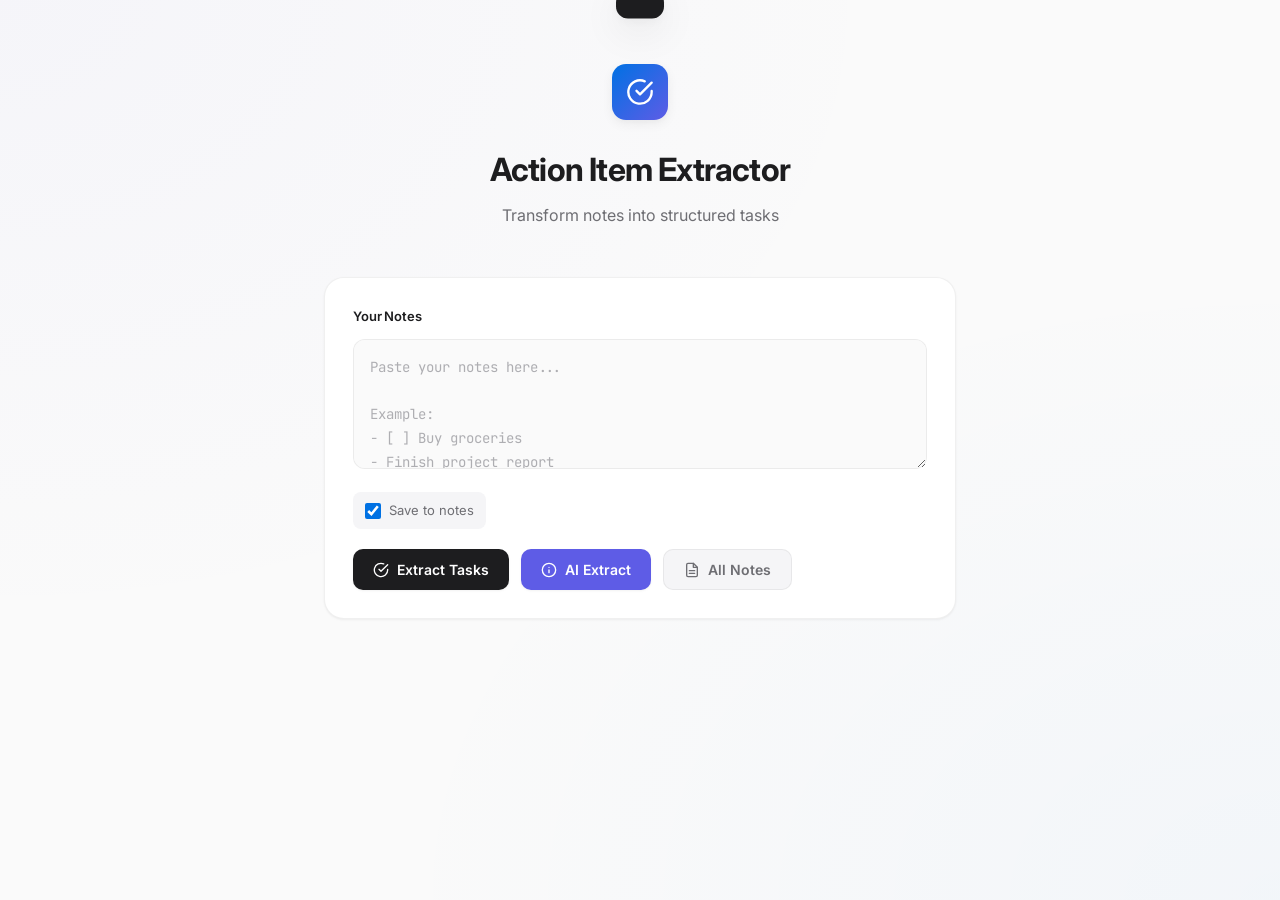
<file: week2/frontend/index.html>
<!doctype html>
<html lang="en">
  <head>
    <meta charset="utf-8" />
    <meta name="viewport" content="width=device-width, initial-scale=1" />
    <title>Action Item Extractor</title>
    <link rel="preconnect" href="https://fonts.googleapis.com">
    <link rel="preconnect" href="https://fonts.gstatic.com" crossorigin>
    <link href="https://fonts.googleapis.com/css2?family=Inter:wght@300;400;500;600;700&family=JetBrains+Mono:wght@400;500&display=swap" rel="stylesheet">
    <style>
      * { 
        box-sizing: border-box;
        margin: 0;
        padding: 0;
      }
      
      :root {
        --bg-base: #fafafa;
        --bg-card: #ffffff;
        --bg-elevated: #f5f5f7;
        --border: rgba(0, 0, 0, 0.06);
        --border-hover: rgba(0, 0, 0, 0.12);
        --text-primary: #1d1d1f;
        --text-secondary: #6e6e73;
        --text-muted: #aeaeb2;
        --accent-primary: #0071e3;
        --accent-secondary: #5e5ce6;
        --accent-success: #34c759;
        --accent-danger: #ff3b30;
        --shadow-sm: 0 1px 3px rgba(0, 0, 0, 0.04), 0 1px 2px rgba(0, 0, 0, 0.02);
        --shadow-md: 0 4px 12px rgba(0, 0, 0, 0.06), 0 2px 4px rgba(0, 0, 0, 0.02);
        --shadow-lg: 0 12px 40px rgba(0, 0, 0, 0.08), 0 4px 12px rgba(0, 0, 0, 0.04);
      }

      body { 
        font-family: 'Inter', -apple-system, BlinkMacSystemFont, sans-serif; 
        background: var(--bg-base);
        background-image: 
          radial-gradient(ellipse at 0% 0%, rgba(94, 92, 230, 0.03) 0%, transparent 50%),
          radial-gradient(ellipse at 100% 100%, rgba(0, 113, 227, 0.03) 0%, transparent 50%);
        color: var(--text-primary);
        min-height: 100vh;
        line-height: 1.6;
      }

      .container {
        max-width: 680px;
        margin: 0 auto;
        padding: 4rem 1.5rem;
      }

      .header { 
        text-align: center; 
        margin-bottom: 3rem;
      }

      .logo {
        display: inline-flex;
        align-items: center;
        justify-content: center;
        width: 56px;
        height: 56px;
        background: linear-gradient(135deg, var(--accent-primary), var(--accent-secondary));
        border-radius: 14px;
        margin-bottom: 1.5rem;
        box-shadow: var(--shadow-md);
      }

      .logo svg {
        width: 28px;
        height: 28px;
        color: white;
      }

      h1 { 
        font-size: 2rem;
        font-weight: 700;
        letter-spacing: -0.025em;
        color: var(--text-primary);
        margin-bottom: 0.5rem;
      }

      .subtitle { 
        color: var(--text-secondary);
        font-size: 1rem;
        font-weight: 400;
      }

      .card {
        background: var(--bg-card);
        border: 1px solid var(--border);
        border-radius: 20px;
        padding: 1.75rem;
        margin-bottom: 1.5rem;
        box-shadow: var(--shadow-sm);
        transition: all 0.2s ease;
      }

      .card:hover {
        box-shadow: var(--shadow-md);
        border-color: var(--border-hover);
      }

      .input-label {
        display: block;
        font-size: 0.8125rem;
        font-weight: 600;
        color: var(--text-primary);
        margin-bottom: 0.75rem;
        letter-spacing: -0.01em;
      }

      textarea { 
        width: 100%; 
        min-height: 130px; 
        padding: 1rem; 
        border: 1.5px solid var(--border);
        border-radius: 12px;
        font-family: 'JetBrains Mono', monospace; 
        font-size: 0.875rem;
        resize: vertical;
        background: var(--bg-base);
        color: var(--text-primary);
        transition: all 0.2s ease;
        line-height: 1.7;
      }

      textarea:focus { 
        outline: none; 
        border-color: var(--accent-primary);
        background: white;
        box-shadow: 0 0 0 4px rgba(0, 113, 227, 0.08);
      }

      textarea::placeholder { 
        color: var(--text-muted); 
      }

      .controls {
        display: flex;
        gap: 0.75rem;
        align-items: center;
        flex-wrap: wrap;
        margin-top: 1rem;
      }

      .checkbox-wrapper {
        display: flex;
        align-items: center;
        gap: 0.5rem;
        cursor: pointer;
        padding: 0.5rem 0.75rem;
        background: var(--bg-elevated);
        border-radius: 8px;
        font-size: 0.8125rem;
        color: var(--text-secondary);
        transition: all 0.15s;
        user-select: none;
      }

      .checkbox-wrapper:hover {
        background: var(--bg-base);
        color: var(--text-primary);
      }

      input[type="checkbox"] { 
        width: 16px; 
        height: 16px; 
        accent-color: var(--accent-primary); 
        cursor: pointer;
        border-radius: 4px;
      }

      .btn-row { 
        display: flex; 
        gap: 0.75rem; 
        flex-wrap: wrap;
        margin-top: 1.25rem;
      }

      button { 
        padding: 0.7rem 1.25rem; 
        border: none; 
        border-radius: 10px; 
        cursor: pointer; 
        font-family: 'Inter', sans-serif;
        font-weight: 600; 
        font-size: 0.875rem;
        transition: all 0.2s cubic-bezier(0.4, 0, 0.2, 1);
        display: inline-flex;
        align-items: center;
        gap: 0.5rem;
      }

      button:active { transform: scale(0.98); }
      button:disabled { opacity: 0.5; cursor: not-allowed; transform: none; }

      .btn-primary { 
        background: var(--text-primary);
        color: white;
        box-shadow: var(--shadow-sm);
      }
      .btn-primary:hover { 
        box-shadow: var(--shadow-md);
        transform: translateY(-1px);
      }

      .btn-secondary { 
        background: var(--accent-secondary);
        color: white;
        box-shadow: var(--shadow-sm);
      }
      .btn-secondary:hover { 
        box-shadow: var(--shadow-md);
        transform: translateY(-1px);
      }

      .btn-ghost {
        background: var(--bg-elevated);
        color: var(--text-secondary);
        border: 1px solid var(--border);
      }
      .btn-ghost:hover {
        background: var(--bg-card);
        color: var(--text-primary);
        border-color: var(--border-hover);
      }

      .section-header {
        display: flex;
        align-items: center;
        justify-content: space-between;
        margin-bottom: 1rem;
        padding-bottom: 0.75rem;
        border-bottom: 1px solid var(--border);
      }

      .section-title {
        font-size: 0.75rem;
        font-weight: 600;
        color: var(--text-muted);
        text-transform: uppercase;
        letter-spacing: 0.06em;
      }

      .count-badge {
        font-size: 0.75rem;
        font-weight: 500;
        padding: 0.25rem 0.625rem;
        background: var(--bg-elevated);
        border-radius: 100px;
        color: var(--text-muted);
      }

      .item-list {
        display: flex;
        flex-direction: column;
        gap: 0.5rem;
      }

      .item { 
        display: flex; 
        align-items: center; 
        gap: 0.875rem;
        padding: 0.875rem 1rem;
        background: var(--bg-base);
        border: 1px solid var(--border);
        border-radius: 10px;
        transition: all 0.2s;
        animation: fadeSlideIn 0.25s ease forwards;
        opacity: 0;
      }

      .item:hover { 
        background: var(--bg-elevated);
        border-color: var(--border-hover);
      }

      .item input[type="checkbox"] { 
        width: 20px; 
        height: 20px;
        flex-shrink: 0;
        border-radius: 6px;
      }

      .item-text { 
        flex: 1;
        color: var(--text-primary);
        font-size: 0.9375rem;
        font-weight: 450;
      }

      .item.done .item-text { 
        text-decoration: line-through;
        color: var(--text-muted);
      }

      .item.done {
        opacity: 0.6;
      }

      .note-card {
        padding: 1.125rem;
        background: var(--bg-base);
        border: 1px solid var(--border);
        border-radius: 12px;
        margin-bottom: 0.75rem;
        transition: all 0.2s;
        animation: fadeSlideIn 0.25s ease forwards;
      }

      .note-card:hover {
        background: var(--bg-elevated);
        border-color: var(--border-hover);
      }

      .note-tasks {
        font-size: 0.875rem;
        color: var(--text-secondary);
        line-height: 1.7;
        margin-bottom: 0.75rem;
      }

      .note-meta {
        display: flex;
        align-items: center;
        justify-content: space-between;
        padding-top: 0.625rem;
        border-top: 1px solid var(--border);
      }

      .note-time {
        font-size: 0.75rem;
        color: var(--text-muted);
      }

      .delete-btn {
        background: transparent;
        color: var(--text-muted);
        padding: 0.375rem 0.75rem;
        font-size: 0.75rem;
        font-weight: 500;
        border: 1px solid var(--border);
        border-radius: 6px;
      }
      .delete-btn:hover {
        background: rgba(255, 59, 48, 0.06);
        border-color: rgba(255, 59, 48, 0.2);
        color: var(--accent-danger);
      }

      .empty-state { 
        text-align: center; 
        padding: 2.5rem 1rem;
        color: var(--text-muted);
      }

      .empty-icon {
        width: 40px;
        height: 40px;
        margin: 0 auto 0.875rem;
        opacity: 0.5;
      }

      .empty-state p {
        font-size: 0.875rem;
      }

      .loading { 
        display: inline-block; 
        width: 16px; 
        height: 16px; 
        border: 2px solid rgba(255,255,255,0.3); 
        border-top-color: currentColor; 
        border-radius: 50%; 
        animation: spin 0.7s linear infinite;
      }

      .toast { 
        position: fixed; 
        top: 1.5rem; 
        left: 50%; 
        transform: translateX(-50%) translateY(-120%);
        background: var(--text-primary);
        color: white;
        padding: 0.875rem 1.5rem;
        border-radius: 12px;
        box-shadow: var(--shadow-lg);
        font-size: 0.875rem;
        font-weight: 500;
        z-index: 1000;
        transition: transform 0.3s cubic-bezier(0.4, 0, 0.2, 1);
        display: flex;
        align-items: center;
        gap: 0.5rem;
      }

      .toast.show { transform: translateX(-50%) translateY(0); }
      .toast.error { background: var(--accent-danger); }
      .toast.success { background: var(--accent-success); }

      .toast-icon {
        width: 18px;
        height: 18px;
        flex-shrink: 0;
      }

      .confetti { 
        position: fixed; 
        pointer-events: none; 
        font-size: 1.25rem; 
        animation: confettiFall 0.8s ease-out forwards;
        z-index: 999;
      }

      .divider {
        height: 1px;
        background: var(--border);
        margin: 1.5rem 0;
      }

      @keyframes fadeSlideIn {
        from { opacity: 0; transform: translateY(8px); }
        to { opacity: 1; transform: translateY(0); }
      }

      @keyframes spin { to { transform: rotate(360deg); } }

      @keyframes confettiFall { 
        0% { opacity: 1; transform: translateY(0) rotate(0deg) scale(1); }
        100% { opacity: 0; transform: translateY(60px) rotate(180deg) scale(0.5); }
      }

      ::-webkit-scrollbar { width: 6px; }
      ::-webkit-scrollbar-track { background: transparent; }
      ::-webkit-scrollbar-thumb { background: var(--border-hover); border-radius: 3px; }
      ::-webkit-scrollbar-thumb:hover { background: var(--text-muted); }
    </style>
  </head>
  <body>
    <div class="toast" id="toast"></div>

    <div class="container">
      <div class="header">
        <div class="logo">
          <svg viewBox="0 0 24 24" fill="none" stroke="currentColor" stroke-width="2" stroke-linecap="round" stroke-linejoin="round">
            <path d="M22 11.08V12a10 10 0 1 1-5.93-9.14"/>
            <polyline points="22 4 12 14.01 9 11.01"/>
          </svg>
        </div>
        <h1>Action Item Extractor</h1>
        <p class="subtitle">Transform notes into structured tasks</p>
      </div>

      <div class="card">
        <label class="input-label" for="text">Your Notes</label>
        <textarea id="text" placeholder="Paste your notes here...&#10;&#10;Example:&#10;- [ ] Buy groceries&#10;- Finish project report&#10;todo: Schedule meeting"></textarea>
        
        <div class="controls">
          <label class="checkbox-wrapper">
            <input id="save_note" type="checkbox" checked />
            Save to notes
          </label>
        </div>

        <div class="btn-row">
          <button class="btn-primary" id="extract">
            <svg width="16" height="16" viewBox="0 0 24 24" fill="none" stroke="currentColor" stroke-width="2" stroke-linecap="round" stroke-linejoin="round"><path d="M22 11.08V12a10 10 0 1 1-5.93-9.14"/><polyline points="22 4 12 14.01 9 11.01"/></svg>
            Extract Tasks
          </button>
          <button class="btn-secondary" id="extract_llm">
            <svg width="16" height="16" viewBox="0 0 24 24" fill="none" stroke="currentColor" stroke-width="2" stroke-linecap="round" stroke-linejoin="round"><circle cx="12" cy="12" r="10"/><path d="M12 16v-4"/><path d="M12 8h.01"/></svg>
            AI Extract
          </button>
          <button class="btn-ghost" id="list_notes">
            <svg width="16" height="16" viewBox="0 0 24 24" fill="none" stroke="currentColor" stroke-width="2" stroke-linecap="round" stroke-linejoin="round"><path d="M14 2H6a2 2 0 0 0-2 2v16a2 2 0 0 0 2 2h12a2 2 0 0 0 2-2V8z"/><polyline points="14 2 14 8 20 8"/><line x1="16" y1="13" x2="8" y2="13"/><line x1="16" y1="17" x2="8" y2="17"/></svg>
            All Notes
          </button>
        </div>
      </div>

      <div id="results"></div>

    </div>

    <script>
      const $ = (sel) => document.querySelector(sel);
      const resultsEl = $('#results');
      const btn = $('#extract');
      const btnLlm = $('#extract_llm');
      const btnListNotes = $('#list_notes');
      const toast = $('#toast');

      function showToast(msg, isError = false) {
        const icon = isError 
          ? '<svg class="toast-icon" viewBox="0 0 24 24" fill="none" stroke="currentColor" stroke-width="2"><circle cx="12" cy="12" r="10"/><line x1="15" y1="9" x2="9" y2="15"/><line x1="9" y1="9" x2="15" y2="15"/></svg>'
          : '<svg class="toast-icon" viewBox="0 0 24 24" fill="none" stroke="currentColor" stroke-width="2"><path d="M22 11.08V12a10 10 0 1 1-5.93-9.14"/><polyline points="22 4 12 14.01 9 11.01"/></svg>';
        toast.innerHTML = icon + '<span>' + msg + '</span>';
        toast.className = 'toast' + (isError ? ' error' : ' success');
        toast.classList.add('show');
        setTimeout(() => toast.classList.remove('show'), 2500);
      }

      function createConfetti(x, y) {
        const symbols = ['✓', '★', '●', '◆'];
        for (let i = 0; i < 5; i++) {
          const confetti = document.createElement('div');
          confetti.className = 'confetti';
          confetti.textContent = symbols[Math.floor(Math.random() * symbols.length)];
          confetti.style.left = (x + (Math.random() - 0.5) * 60) + 'px';
          confetti.style.top = y + 'px';
          confetti.style.color = ['#0071e3', '#5e5ce6', '#34c759', '#ff9500'][Math.floor(Math.random() * 4)];
          document.body.appendChild(confetti);
          setTimeout(() => confetti.remove(), 800);
        }
      }

      function renderItems(data, title = 'Extracted Tasks') {
        const existingNotes = $('#notes-section');
        if (existingNotes) existingNotes.remove();

        const html = `
          <div id="extracted" class="card">
            <div class="section-header">
              <span class="section-title">${title}</span>
              <span class="count-badge">${data.items?.length || 0}</span>
            </div>
            <div class="item-list">
              ${!data.items || data.items.length === 0 
                ? `<div class="empty-state">
                    <svg class="empty-icon" viewBox="0 0 24 24" fill="none" stroke="currentColor" stroke-width="1.5">
                      <path d="M9 5H7a2 2 0 00-2 2v12a2 2 0 002 2h10a2 2 0 002-2V7a2 2 0 00-2-2h-2M9 5a2 2 0 002 2h2a2 2 0 002-2M9 5a2 2 0 012-2h2a2 2 0 012 2"/>
                    </svg>
                    <p>No tasks found. Try adding some items to extract.</p>
                  </div>`
                : data.items.map((it, i) => `
                  <div class="item" style="animation-delay: ${i * 0.04}s">
                    <input type="checkbox" data-id="${it.id}" ${it.done ? 'checked' : ''} />
                    <span class="item-text">${it.text}</span>
                  </div>
                `).join('')
              }
            </div>
          </div>
        `;
        
        if ($('#extracted')) {
          $('#extracted').outerHTML = html;
        } else {
          resultsEl.innerHTML = html;
        }
      }

      function renderNotes(notesData) {
        const html = `
          <div id="notes-section" class="card" style="margin-top: 1.5rem;">
            <div class="section-header">
              <span class="section-title">Notes History</span>
              <span class="count-badge">${notesData.length}</span>
            </div>
            ${notesData.length === 0
              ? `<div class="empty-state">
                  <svg class="empty-icon" viewBox="0 0 24 24" fill="none" stroke="currentColor" stroke-width="1.5">
                    <path d="M19 21H5a2 2 0 01-2-2V5a2 2 0 012-2h11l5 5v11a2 2 0 01-2 2z"/>
                    <polyline points="17 21 17 13 7 13 7 21"/>
                    <polyline points="7 3 7 8 15 8"/>
                  </svg>
                  <p>No saved notes yet.</p>
                </div>`
              : notesData.map(({ note, items }) => `
                  <div class="note-card" data-note-id="${note.id}">
                    <div class="note-tasks">
                      ${items.map(item => item.text).join('<br>') || '<span style="color: var(--text-muted)">No tasks extracted</span>'}
                    </div>
                    <div class="note-meta">
                      <span class="note-time">${new Date(note.created_at).toLocaleString()}</span>
                      <button class="delete-btn" data-note-id="${note.id}">Delete</button>
                    </div>
                  </div>
                `).join('')
            }
          </div>
        `;

        const existingNotes = $('#notes-section');
        if (existingNotes) {
          existingNotes.outerHTML = html;
        } else {
          resultsEl.innerHTML += html;
        }

        document.querySelectorAll('.delete-btn').forEach(btn => {
          btn.addEventListener('click', async (e) => {
            const card = e.target.closest('.note-card');
            createConfetti(e.clientX, e.clientY);
            try {
              const res = await fetch(`/notes/${btn.dataset.noteId}`, { method: 'DELETE' });
              if (res.ok) {
                card.style.opacity = '0';
                card.style.transform = 'translateX(20px)';
                setTimeout(() => card.remove(), 250);
                showToast('Note deleted');
              }
            } catch (err) {
              showToast('Delete failed', true);
            }
          });
        });
      }

      function setLoading(btn, loading) {
        if (loading) {
          btn.disabled = true;
          btn.dataset.originalHtml = btn.innerHTML;
          btn.innerHTML = '<span class="loading"></span>';
        } else {
          btn.disabled = false;
          btn.innerHTML = btn.dataset.originalHtml;
        }
      }

      btn.addEventListener('click', async () => {
        const text = $('#text').value;
        if (!text.trim()) {
          showToast('Please enter some notes first', true);
          return;
        }
        const save = $('#save_note').checked;
        setLoading(btn, true);
        try {
          const res = await fetch('/action-items/extract', {
            method: 'POST',
            headers: { 'Content-Type': 'application/json' },
            body: JSON.stringify({ text, save_note: save }),
          });
          if (!res.ok) throw new Error('Request failed');
          const data = await res.json();
          renderItems(data);
          if (save) showToast('Note saved');
        } catch (err) {
          showToast('Extraction failed', true);
        } finally {
          setLoading(btn, false);
        }
      });

      btnLlm.addEventListener('click', async () => {
        const text = $('#text').value;
        if (!text.trim()) {
          showToast('Please enter some notes first', true);
          return;
        }
        const save = $('#save_note').checked;
        setLoading(btnLlm, true);
        try {
          const res = await fetch('/action-items/extract-llm', {
            method: 'POST',
            headers: { 'Content-Type': 'application/json' },
            body: JSON.stringify({ text, save_note: save }),
          });
          if (!res.ok) throw new Error('Request failed');
          const data = await res.json();
          renderItems(data, 'AI Extracted Tasks');
          if (save) showToast('Note saved');
        } catch (err) {
          showToast('AI extraction failed', true);
        } finally {
          setLoading(btnLlm, false);
        }
      });

      btnListNotes.addEventListener('click', async () => {
        setLoading(btnListNotes, true);
        try {
          const res = await fetch('/notes');
          if (!res.ok) throw new Error('Request failed');
          const notes = await res.json();
          
          const notesData = await Promise.all(notes.map(async note => {
            const itemsRes = await fetch(`/action-items?note_id=${note.id}`);
            const items = itemsRes.ok ? await itemsRes.json() : [];
            return { note, items };
          }));
          
          renderNotes(notesData);
        } catch (err) {
          showToast('Failed to load notes', true);
        } finally {
          setLoading(btnListNotes, false);
        }
      });

      resultsEl.addEventListener('change', async (e) => {
        if (e.target.type === 'checkbox' && e.target.dataset.id) {
          const item = e.target.closest('.item');
          const span = item.querySelector('.item-text');
          
          if (e.target.checked) {
            item.classList.add('done');
            createConfetti(e.clientX, e.clientY);
            showToast('Task completed');
          } else {
            item.classList.remove('done');
          }
          
          await fetch(`/action-items/${e.target.dataset.id}/done`, {
            method: 'POST',
            headers: { 'Content-Type': 'application/json' },
            body: JSON.stringify({ done: e.target.checked }),
          });
        }
      });

    </script>
  </body>
</html>
</file>
